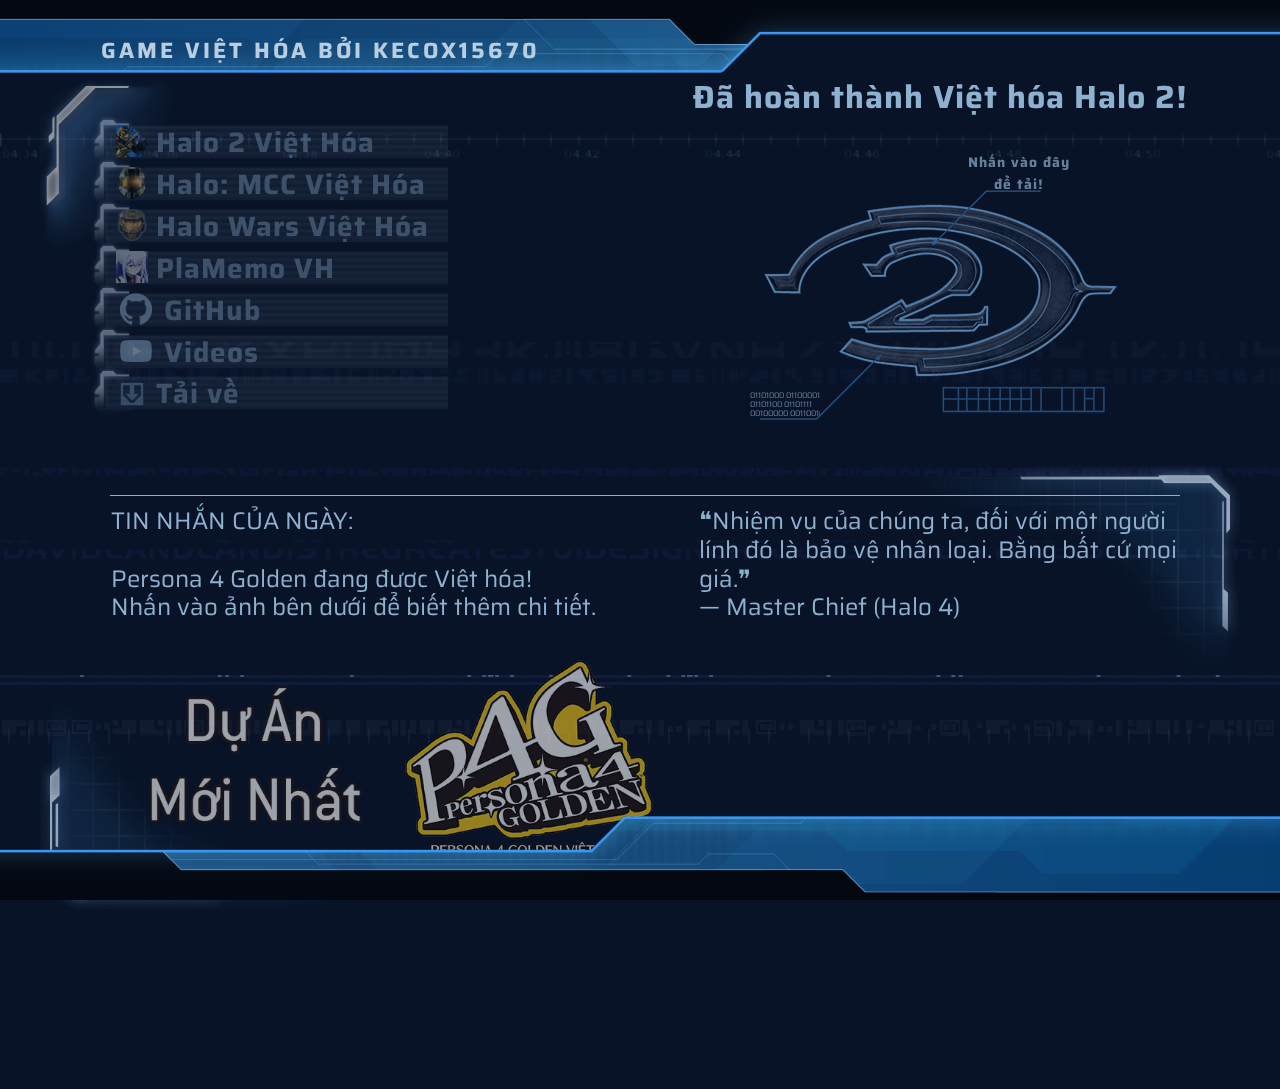
<file: index.html>
<!DOCTYPE html>
<!--
All Halo (R) assets used herein are	(c) Microsoft Corporation.
This website was created under Microsoft's "Game Content Usage Rules"
using assets from Halo 2 for Windows Vista, and it is not endorsed
by or affiliated with Microsoft.
-------------------------------------------
Redistribution and use in source and binary forms, with or without
modification, are permitted provided that redistributions of this
source code retain the above copyright notices
-->

<html lang="en">
  <head>
	<meta charset="utf-8">
	<meta http-equiv="content-language" content="en-us" />
	<meta http-equiv="X-UA-Compatible" content="IE=edge">
	<meta http-equiv="content-type" content="text/html; charset=UTF-8" />
	<meta http-equiv="content-style-type" content="text/css" />
	<meta http-equiv="Cache-control" content="no-cache" />
	<meta name="resource-type" content="document" />
	<meta name="distribution" content="global" />
	<meta name="keywords" content="việt hóa, game việt hóa, kecox15670, game việt hóa bởi kecox15670, halo 2 việt hóa" />
	<meta name="description" content="Trang chủ tổng hợp những game Việt hóa bởi kecox15670." />
	<meta name="author" content="">
	<meta name="viewport" content="width=device-width, initial-scale=1.0, maximum-scale=1.0">
	<meta name="HandheldFriendly" content="true" />
	<link rel="stylesheet" href="./theme/css/index.css" />
	<link rel="shortcut icon" href="theme/images/favicon.ico@version=1">
<link rel="preconnect" href="https://fonts.googleapis.com"><link rel="preconnect" href="https://fonts.gstatic.com" crossorigin><link href="https://fonts.googleapis.com/css2?family=Saira:wght@400;600&display=swap" rel="stylesheet">

	<title>kecox15670 &bull; Trang chính</title>
	<script src="https://code.jquery.com/jquery-1.10.2.js"></script>

	<!-- Css -->
	<link rel="stylesheet" type="text/css" href="theme/css/layout.css">
	<link rel="stylesheet" type="text/css" href="theme/css/fonts.css">
	<!-- End Css -->
<script type="text/javascript">
if ((navigator.userAgent.indexOf('iPhone') > 0 && navigator.userAgent.indexOf('iPad') == -1) || navigator.userAgent.indexOf('iPod') > 0 || navigator.userAgent.indexOf('Android') > 0) {
  window.location.href = '../mobile'; 
}
</script>
  </head>

  <body>
	<!-- Body -->
	
	<div id="factStuffs" class="loader-wrapper">
    <span class="loader"><span class="loader-inner"></span></span>
</div>

	<div style="position: fixed; z-index: -99; width: 100%; height: 100%">
<iframe width="0" height="0" src="https://www.youtube.com/embed/z4CC1KuBP80?autoplay=1&playlist=z4CC1KuBP80,2viwZVJqWbA,7isqWSWGM2s,tsv8o3_2dFw,BgxZcSUueIY&shuffle=1&loop=1&controls=0&showinfo=0&autohide=1" title="YouTube video player" frameborder="0" allow="accelerometer; autoplay; clipboard-write; end; encrypted-media; gyroscope; loop; picture-in-picture; playlist; start; shuffle" allowfullscreen></iframe>
</div>

		<div id="background-top">
			<h1>Game Việt Hóa bởi kecox15670</h1>
		</div>
		<div id="background-bottom"></div>
		<div class="animated-bg first"></div>
		<div class="animated-bg second"></div>
		<div class="animated-bg third"></div>
		<div class="animated-bg fourth"></div>
		<div class="animated-bg fifth"></div>
		<div class="animated-bg sixth"></div>
		<div class="animated-bg seventh"></div>
		<div class="animated-bg eigth"></div>
		<div class="animated-bg ninth"></div>
		<div class="animated-bg tenth"></div>

	  <div class="container">
<!--	        <svg width="100px" height="30px" viewBox="0 0 1000 300" fill="none" xmlns="http://www.w3.org/2000/svg" role="img" class="logo">
        <g>
          <polygon points="30, 35 113, 120 113, 279 30, 279" class="logo-part-1" />
          <polygon points="30, 21 124, 21 310, 214 257, 268 30, 36" class="logo-part-2" />
          <polygon points="257, 160 388, 24 388, 135 309, 215" class="logo-part-3" />
          <polygon points="403, 21 487, 21 487, 279 403, 279" class="logo-part-4" />
        </g>
        <g transform="scale(-1, -1)" transform-origin="center">
          <polygon points="30, 35 113, 120 113, 279 30, 279" class="logo-part-1" />
          <polygon points="30, 21 124, 21 310, 214 257, 268 30, 36" class="logo-part-2" />
          <polygon points="257, 160 388, 24 388, 135 309, 215" class="logo-part-3" />
          <polygon points="403, 21 487, 21 487, 279 403, 279" class="logo-part-4" />
        </g>
      </svg>-->
			<section id="link-bg">
			</section>

			<div class="links-left">
				<a href="https://viethoagame.com/threads/halo-2-vista-viet-hoa.350">
					<div class="image-container">
						<h2><img class="link-icon" src="theme/images/icons/h2v32x32.png"/> Halo 2 Việt Hóa</h2>
					</div>
				</a>
				<a href="https://viethoagame.com/threads/381/">
					<div class="image-container">
						<h2><img class="link-icon" src="theme/images/icons/mcc32x32.png"/> Halo: MCC Việt Hóa</h2>
					</div>
				</a>
				<a href="https://halowarsvh.vercel.app/">
					<div class="image-container">
						<h2><img class="link-icon" src="theme/images/icons/bulldog32x32.png"/> Halo Wars Việt Hóa</h2>
					</div>
				</a>
				<a href="https://plamemovh.vercel.app/">
					<div class="image-container">
						<h2><img class="link-icon" src="theme/images/icons/plamemo32x32.jpg"/> PlaMemo VH</h2>
					</div>
				</a>
				<a href="https://github.com/kecox42069">
					<div class="image-container">
						<h2><img class="link-iconl" src="theme/images/icons/github.png"/> GitHub</h2>
					</div>
						</a>
				<a href="https://www.youtube.com/playlist?list=PLbHEbT-QN70EghHN0PjnouOK0xiRKzuwo">
					<div class="image-container">
						<h2><img class="link-iconl" src="theme/images/icons/youtube.png"/> Videos</h2>
					</div>
				</a>
				<a href="downloads/">
					<div class="image-container">
						<h2><img class="link-icon" src="theme/images/icons/download_b.png"/> Tải về</h2>
					</div>
				</a>
				<a href="">
					<div class="image-container2">
					</div>
				</a>
			</div>
		<div class="links-right">
			<h2>Đã hoàn thành Việt hóa Halo 2!</h2><br/>
				<div class="halo2">
					<a href="https://viethoagame.com/threads/halo-2-vista-viet-hoa.350"><img class="discord" src="theme/images/about_h2.png"/></a>
					<p>01101000  01100001</p>
					<p>01101100  01101111</p>
					<p>00100000  00110010</p>
					<h2 style="font-size:14px;">Nhấn vào đây</br>để tải!</h2>
				</div>
		</div>

		<!-- Message Center -->
		<div id="news-bg">
			<div id="news">
				<hr>
				<div id="news-left">
					<p>TIN NHẮN CỦA NGÀY:</a><br/>
					<br/>
					<p>Persona 4 Golden đang được Việt hóa!<br>Nhấn vào ảnh bên dưới để biết thêm chi tiết.</p>
					<br/>
					<a href="https://viethoagame.com/threads/764/" target="_blank"><img src="./theme/images/p4gtranslation.png" height="200" class="motd"></a>
					<br/>
					<br/>
				</div>
				<div id="news-right">
				    <p id="random-news-right"></p>
				</div>

			</div>
		</div>
	</div>
<script>
$(window).on("load",function(){
     $(".loader-wrapper").fadeOut("slow");
});
(function newFact() {
  var facts = [
  '\n<img src="./theme/images/20221130_230938.jpg" width="320" height="180" alt=""><p align="center"> Đang tải...<br><br>Fact:<br>Các nhà khoa học vẫn chưa chắc chắn<br>tại sao bộ tộc Elite có thể phát âm chữ M.',
  '\n<img src="./theme/images/RE1hZCXl8n.jpg" width="320" height="180" alt=""><p align="center"> Đang tải...<br><br>❝Chúng ta sẽ kết thúc cuộc chiến này.❞<br>— Master Chief (từ Halo Infinite)',
  '\n<img src="./theme/images/plamemoisla.png" width="320" height="180" alt=""><p align="center"> Đang tải...<br><br>❝Hy vọng rằng một ngày nào đó,<br>bạn sẽ được đoàn tụ với người mà bạn yêu quý.❞<br>— Isla (từ Plastic Memories)',
  '\n<img src="./theme/images/ixAIxPe3cU.png" width="320" height="180" alt=""><p align="center"> Đang tải...<br><br>❝Ồ, ta biết những quý cô thích gì mà.❞<br>— Trung sĩ Johnson (từ Halo 2)',
  '\n<img src="./theme/images/2b0mO8uxsn.jpg" width="320" height="180" alt=""><p align="center"> Đang tải...<br><br>❝Tôi cần một vũ khí.❞<br>— Master Chief (từ Halo 2)',
  '\n<img src="./theme/images/p5jv4ddnv9x2.png" width="320" height="180" alt=""><p align="center"> Đang tải...<br><br>❝Một người anh hùng không cần phải nói.<br>Khi anh ấy ra đi, cả thế giới sẽ nói thay anh.❞<br>— Bungie (từ quảng cáo Halo 3)'];
  var randomFact = Math.floor(Math.random() * facts.length);
  document.getElementById('factStuffs').innerHTML = facts[randomFact];
})();
</script>
<script>
function randomtext() {
    var randomtxt = [
        '❝Vào khoảnh khắc đó... anh nghĩ anh đã yêu em, ngay cả khi còn chưa biết tên của em là gì.❞<br/>— Mizugaki Tsukasa (Plastic Memories)',
        '❝Nhiệm vụ của chúng ta, đối với một người lính đó là bảo vệ nhân loại. Bằng bất cứ mọi giá.❞<br/>— Master Chief (Halo 4)'];
    return randomtxt[Math.floor((Math.random() * randomtxt.length))];
}

document.getElementById("random-news-right").innerHTML = randomtext();
</script>
<script src="https://ajax.googleapis.com/ajax/libs/jquery/2.1.1/jquery.min.js"></script>
  </body>
</html>
</file>
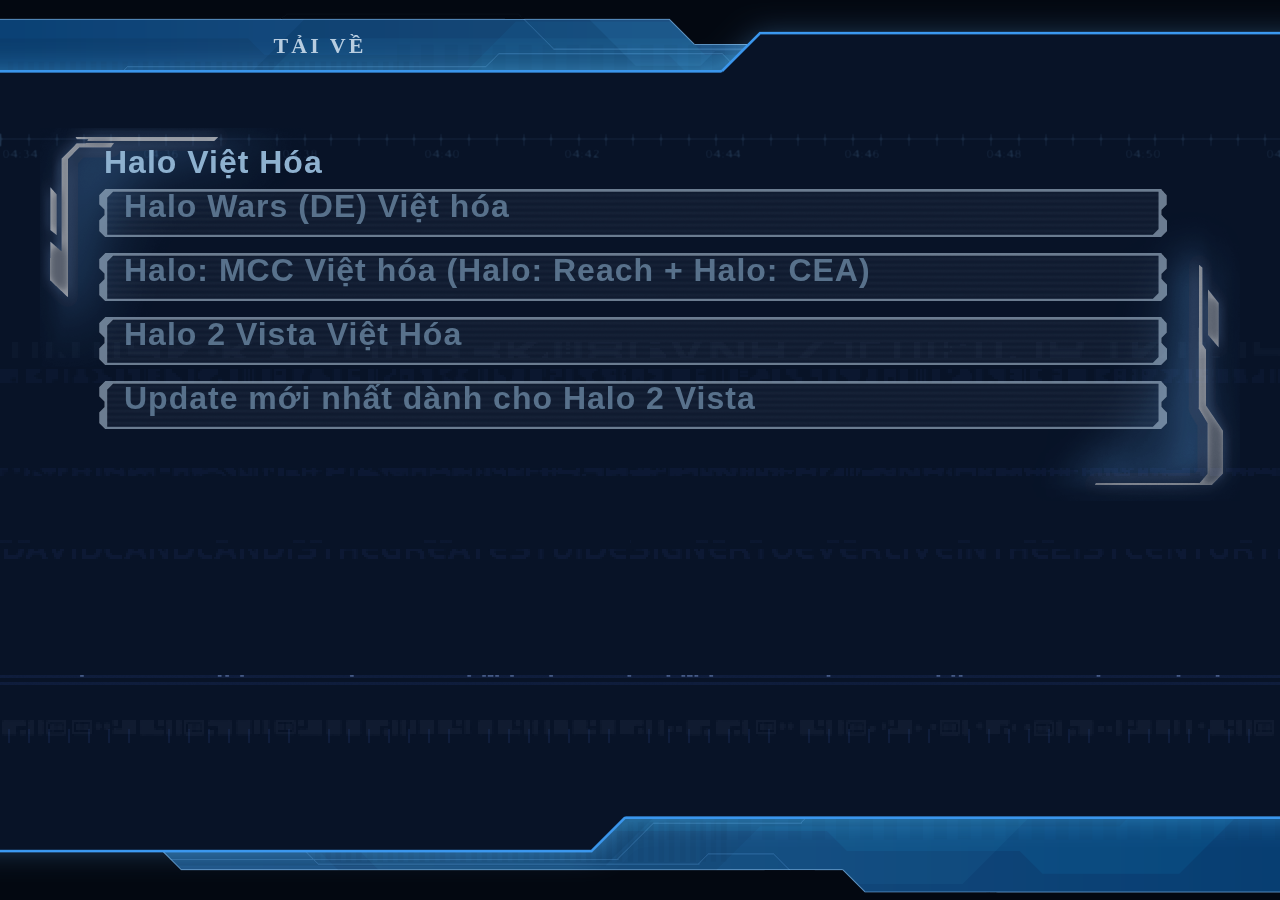
<file: downloads/index.html>
<html class="no-js">
    <!--
    All Halo (R) assets used herein are	(c) Microsoft Corporation.
    This website was created under Microsoft's "Game Content Usage Rules" 
    using assets from Halo 2 for Windows Vista, and it is not endorsed 
    by or affiliated with Microsoft.
    -------------------------------------------
    Redistribution and use in source and binary forms, with or without
    modification, are permitted provided that redistributions of this
    source code retain the above copyright notices
    -->
  <head>
    <meta charset="utf-8">
	<meta http-equiv="content-language" content="en-us" />
	<meta http-equiv="X-UA-Compatible" content="IE=edge">
	<meta http-equiv="content-type" content="text/html; charset=UTF-8" />
	<meta http-equiv="content-style-type" content="text/css" />
	<meta http-equiv="Cache-control" content="no-cache" />
	<meta name="resource-type" content="document" />
	<meta name="distribution" content="global" />
	<meta name="keywords" content="" />
	<meta name="description" content="" />
	<meta name="author" content="">
	<meta name="viewport" content="width=device-width, initial-scale=1.0, maximum-scale=1.0">
	<meta name="HandheldFriendly" content="true" />
    <link rel="shortcut icon" href="../theme/images/favicon.ico@version=1">
	<script src="http://code.jquery.com/jquery-1.9.1.min.js"></script>

	<title>kecox15670 &bull; Tải về</title>
	
    <!-- Css -->
    <link rel="stylesheet" type="text/css" href="../theme/css/layout.css@v=1">
    <link rel="stylesheet" type="text/css" href="../theme/css/fonts.css">
    <!-- End Css -->
  </head>
    <body>
        <div id="background-top">
            <h1>Tải về</h1>
        </div>

        <div id="background-bottom">
        </div>

        <div class="animated-bg first">
        </div>
        <div class="animated-bg second">
        </div>
        <div class="animated-bg third">
        </div>
        <div class="animated-bg fourth">
        </div>
        <div class="animated-bg fifth">
        </div>
        <div class="animated-bg sixth">
        </div>
        <div class="animated-bg seventh">
        </div>
        <div class="animated-bg eigth">
        </div>
        <div class="animated-bg ninth">
        </div>
        <div class="animated-bg tenth">
        </div>
        
        <div class="container">
            <div class="dl_edge">          
                <div class="dl_container">     
					<h5>Halo Việt Hóa</h5>
                    <a href="https://github.com/kecox42069/HaloWars_VietHoa/releases/download/bulldog_vhg/halowars_vh_installer_vhg.zip"  target="_blank" class="dl_button"><h2 class="download">Halo Wars (DE) Việt hóa</h2></a>
                    <a href="https://github.com/kecox42069/kecoxviethoa/releases/download/chelanvh_release/mcc_viethoa.zip"  target="_blank" class="dl_button"><h2 class="download">Halo: MCC Việt hóa (Halo: Reach + Halo: CEA)</h2></a>
                    <a href="https://drive.google.com/file/d/1MqooxWtd5T7LdwM13OsC5p2fDkOJGiop/view"  target="_blank" class="dl_button"><h2 class="download">Halo 2 Vista Việt Hóa</h2></a>
					<a href="files/Latest Official Update.zip"  target="_blank" class="dl_button"><h2 class="download">Update mới nhất dành cho Halo 2 Vista</h2></a>                
				</div>
            </div>
			
            <!-- <div class="dl_edge"> -->
                <!-- <div class="dl_container"> -->
					<!-- <h5>Persona 4 Golden Việt Hóa</h5> -->
                    <!-- <a href="https://github.com/codenhuconcac/P4G_VietHoa/releases/download/reloaded-ii/p4pcvh_placeholder.zip"  target="_blank" class="dl_button"><h2 class="download">Persona 4 Golden Việt hóa (PC Steam - Reloaded)</h2></a> -->
                    <!-- <a href="https://github.com/codenhuconcac/P4G_VietHoa/releases/download/reloaded-ii/p4pcvh_placeholder.zip"  target="_blank" class="dl_button"><h2 class="download">Persona 4 Golden Việt hóa (Nintendo Switch)</h2></a> -->
                    <!-- <a href="https://github.com/codenhuconcac/P4G_VietHoa/releases/download/reloaded-ii/p4pcvh_placeholder.zip"  target="_blank" class="dl_button"><h2 class="download">Persona 4 Golden Việt hóa (PlayStation 4)</h2></a> -->
                    <!-- <a href="https://github.com/codenhuconcac/P4G_VietHoa/releases/download/reloaded-ii/p4pcvh_placeholder.zip"  target="_blank" class="dl_button"><h2 class="download">Persona 4 Golden Việt hóa (PlayStation Vita)</h2></a> -->
				<!-- </div> -->
            <!-- </div> -->
			
            <!-- <div class="dl_edge"> -->
                <!-- <div class="dl_container"> -->
					<!-- <h5>Persona 4 Dancing All Night Việt Hóa</h5> -->
                    <!-- <a href="https://github.com/codenhuconcac/P4D_VietHoa/releases/download/orbis/placeholder.zip"  target="_blank" class="dl_button"><h2 class="download">Persona 4 Dancing All Night Việt hóa (PlayStation 4)</h2></a> -->
                    <!-- <a href="https://github.com/codenhuconcac/P4D_VietHoa/releases/download/psp2/placeholder.zip"  target="_blank" class="dl_button"><h2 class="download">Persona 4 Dancing All Night Việt hóa (PlayStation Vita)</h2></a> -->
				<!-- </div> -->
            <!-- </div> -->
       </div>
    </body>
</html>
</file>
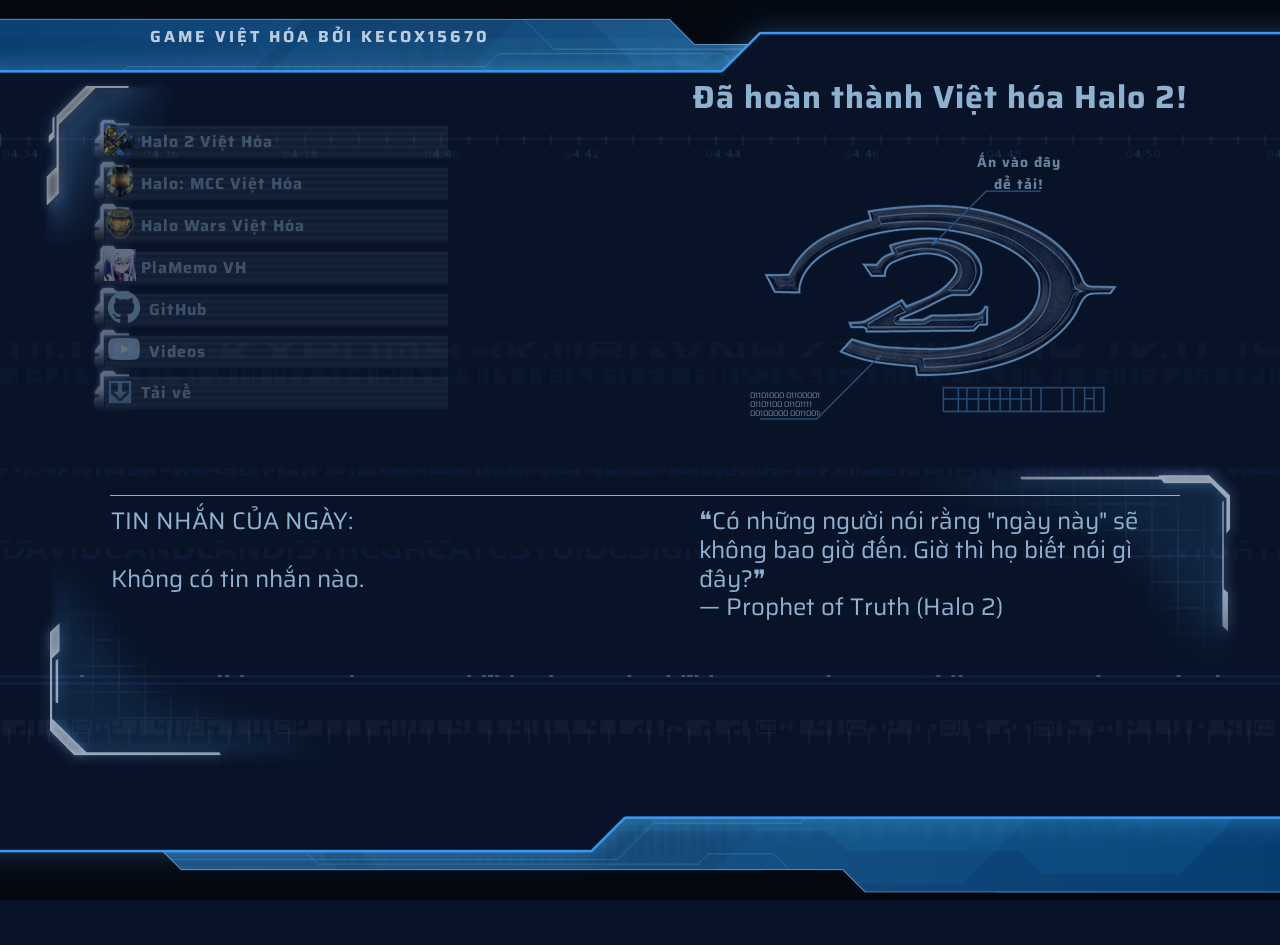
<file: mobile/index.html>
<!DOCTYPE html>
<!--
All Halo (R) assets used herein are	(c) Microsoft Corporation.
This website was created under Microsoft's "Game Content Usage Rules"
using assets from Halo 2 for Windows Vista, and it is not endorsed
by or affiliated with Microsoft.
-------------------------------------------
Redistribution and use in source and binary forms, with or without
modification, are permitted provided that redistributions of this
source code retain the above copyright notices
-->

<html lang="en">
  <head>
	<meta charset="utf-8">
	<meta http-equiv="content-language" content="en-us" />
	<meta http-equiv="X-UA-Compatible" content="IE=edge">
	<meta http-equiv="content-type" content="text/html; charset=UTF-8" />
	<meta http-equiv="content-style-type" content="text/css" />
	<meta http-equiv="Cache-control" content="no-cache" />
	<meta name="resource-type" content="document" />
	<meta name="distribution" content="global" />
	<meta name="keywords" content="việt hóa, game việt hóa, kecox15670, game việt hóa bởi kecox15670, halo 2 việt hóa" />
	<meta name="description" content="Trang chủ tổng hợp những game Việt hóa bởi kecox15670." />
	<meta name="author" content="">
	<meta name="viewport" content="width=device-width, initial-scale=1.0, maximum-scale=1.0">
	<meta name="HandheldFriendly" content="true" />
	<link rel="stylesheet" href="./theme/css/index.css" />
	<link rel="shortcut icon" href="theme/images/favicon.ico@version=1">
<link rel="preconnect" href="https://fonts.googleapis.com"><link rel="preconnect" href="https://fonts.gstatic.com" crossorigin><link href="https://fonts.googleapis.com/css2?family=Saira:wght@400;600&display=swap" rel="stylesheet">

	<title>kecox15670 &bull; Trang chính</title>
	<script src="https://code.jquery.com/jquery-1.10.2.js"></script>

	<!-- Css -->
	<link rel="stylesheet" type="text/css" href="theme/css/layout.css">
	<link rel="stylesheet" type="text/css" href="theme/css/fonts.css">
	<!-- End Css -->
  </head>

  <body>
	<!-- Body -->
	
	<div id="factStuffs" class="loader-wrapper">
    <span class="loader"><span class="loader-inner"></span></span>
</div>

	<div style="position: fixed; z-index: -99; width: 100%; height: 100%">
<iframe width="0" height="0" src="https://www.youtube.com/embed/z4CC1KuBP80?autoplay=1&playlist=z4CC1KuBP80,2viwZVJqWbA,7isqWSWGM2s,tsv8o3_2dFw,BgxZcSUueIY&shuffle=1&loop=1&controls=0&showinfo=0&autohide=1" title="YouTube video player" frameborder="0" allow="accelerometer; autoplay; clipboard-write; end; encrypted-media; gyroscope; loop; picture-in-picture; playlist; start; shuffle" allowfullscreen></iframe>
</div>

		<div id="background-top">
			<h1>Game Việt Hóa bởi kecox15670</h1>
		</div>
		<div id="background-bottom"></div>
		<div class="animated-bg first"></div>
		<div class="animated-bg second"></div>
		<div class="animated-bg third"></div>
		<div class="animated-bg fourth"></div>
		<div class="animated-bg fifth"></div>
		<div class="animated-bg sixth"></div>
		<div class="animated-bg seventh"></div>
		<div class="animated-bg eigth"></div>
		<div class="animated-bg ninth"></div>
		<div class="animated-bg tenth"></div>

	  <div class="container">
<!--	        <svg width="100px" height="30px" viewBox="0 0 1000 300" fill="none" xmlns="http://www.w3.org/2000/svg" role="img" class="logo">
        <g>
          <polygon points="30, 35 113, 120 113, 279 30, 279" class="logo-part-1" />
          <polygon points="30, 21 124, 21 310, 214 257, 268 30, 36" class="logo-part-2" />
          <polygon points="257, 160 388, 24 388, 135 309, 215" class="logo-part-3" />
          <polygon points="403, 21 487, 21 487, 279 403, 279" class="logo-part-4" />
        </g>
        <g transform="scale(-1, -1)" transform-origin="center">
          <polygon points="30, 35 113, 120 113, 279 30, 279" class="logo-part-1" />
          <polygon points="30, 21 124, 21 310, 214 257, 268 30, 36" class="logo-part-2" />
          <polygon points="257, 160 388, 24 388, 135 309, 215" class="logo-part-3" />
          <polygon points="403, 21 487, 21 487, 279 403, 279" class="logo-part-4" />
        </g>
      </svg>-->
			<section id="link-bg">
			</section>

			<div class="links-left">
				<a href="https://viethoagame.com/threads/halo-2-vista-viet-hoa.350">
					<div class="image-container">
						<h2><img class="link-icon" src="theme/images/icons/h2v32x32.png"/> Halo 2 Việt Hóa</h2>
					</div>
				</a>
				<a href="https://viethoagame.com/threads/381/">
					<div class="image-container">
						<h2><img class="link-icon" src="theme/images/icons/mcc32x32.png"/> Halo: MCC Việt Hóa</h2>
					</div>
				</a>
				<a href="https://halowarsvh.vercel.app/">
					<div class="image-container">
						<h2><img class="link-icon" src="theme/images/icons/bulldog32x32.png"/> Halo Wars Việt Hóa</h2>
					</div>
				</a>
				<a href="https://plamemovh.vercel.app/">
					<div class="image-container">
						<h2><img class="link-icon" src="theme/images/icons/plamemo32x32.jpg"/> PlaMemo VH</h2>
					</div>
				</a>
				<a href="https://github.com/kecox42069">
					<div class="image-container">
						<h2><img class="link-iconl" src="theme/images/icons/github.png"/> GitHub</h2>
					</div>
						</a>
				<a href="https://www.youtube.com/playlist?list=PLbHEbT-QN70EghHN0PjnouOK0xiRKzuwo">
					<div class="image-container">
						<h2><img class="link-iconl" src="theme/images/icons/youtube.png"/> Videos</h2>
					</div>
				</a>
				<a href="downloads/">
					<div class="image-container">
						<h2><img class="link-icon" src="theme/images/icons/download_b.png"/> Tải về</h2>
					</div>
				</a>
				<a href="">
					<div class="image-container2">
					</div>
				</a>
			</div>
		<div class="links-right">
			<h2>Đã hoàn thành Việt hóa Halo 2!</h2><br/>
				<div class="halo2">
					<a href="https://viethoagame.com/threads/halo-2-vista-viet-hoa.350"><img class="discord" src="theme/images/about_h2.png"/></a>
					<p>01101000  01100001</p>
					<p>01101100  01101111</p>
					<p>00100000  00110010</p>
					<h2 style="font-size:14px;">Ấn vào đây</br>để tải!</h2>
				</div>
		</div>

		<!-- Message Center -->
		<div id="news-bg">
			<div id="news">
				<hr>
				<div id="news-left">
					<p>TIN NHẮN CỦA NGÀY:</a><br/>
					<br/>
					Không có tin nhắn nào.<br/>
				</div>
				<div id="news-right">
				    <p id="random-news-right"></p>
				</div>

			</div>
		</div>
	</div>
<script>
$(window).on("load",function(){
     $(".loader-wrapper").fadeOut("slow");
});
(function newFact() {
  var facts = ['\n<img src="./theme/images/20221130_230938.jpg" width="320" height="180" alt=""><p align="center"> Đang tải...<br><br>Fact:<br>Các nhà khoa học vẫn chưa chắc chắn<br>tại sao bộ tộc Elite có thể phát âm chữ M.', '\n<img src="./theme/images/RE1hZCXl8n.jpg" width="320" height="180" alt=""><p align="center"> Đang tải...<br><br>❝Chúng ta sẽ kết thúc cuộc chiến này.❞<br>— Master Chief (từ Halo Infinite)', '\n<img src="./theme/images/plamemoisla.png" width="320" height="180" alt=""><p align="center"> Đang tải...<br><br>❝Hy vọng rằng một ngày nào đó,<br>bạn sẽ được đoàn tụ với người mà bạn yêu quý.❞<br>— Isla (từ Plastic Memories)',
  '\n<img src="./theme/images/ixAIxPe3cU.png" width="320" height="180" alt=""><p align="center"> Đang tải...<br><br>❝Ồ, ta biết những quý cô thích gì mà.❞<br>— Trung sĩ Johnson (từ Halo 2)', '\n<img src="./theme/images/2b0mO8uxsn.jpg" width="320" height="180" alt=""><p align="center"> Đang tải...<br><br>❝Tôi cần một vũ khí.❞<br>— Master Chief (từ Halo 2)', '\n<img src="./theme/images/p5jv4ddnv9x2.png" width="320" height="180" alt=""><p align="center"> Đang tải...<br><br>❝Một người anh hùng không cần phải nói.<br>Khi anh ấy ra đi, cả thế giới sẽ nói thay anh.❞<br>— Bungie (từ quảng cáo Halo 3)'];
  var randomFact = Math.floor(Math.random() * facts.length);
  document.getElementById('factStuffs').innerHTML = facts[randomFact];
})();
</script>
<script>
function randomtext() {
    var randomtxt = [
        '❝Vào khoảnh khắc đó... anh nghĩ anh đã yêu em, ngay cả khi còn chưa biết tên của em là gì.❞<br/>— Mizugaki Tsukasa (Plastic Memories)',
        '❝Có những người nói rằng "ngày này" sẽ không bao giờ đến. Giờ thì họ biết nói gì đây?❞<br/>— Prophet of Truth (Halo 2)',
        '❝Nhiệm vụ của chúng ta, đối với một người lính đó là bảo vệ nhân loại. Bằng bất cứ mọi giá.❞<br/>— Master Chief (Halo 4)'];
    return randomtxt[Math.floor((Math.random() * 2.99))];
}

document.getElementById("random-news-right").innerHTML = randomtext();
</script>
<script src="https://ajax.googleapis.com/ajax/libs/jquery/2.1.1/jquery.min.js"></script>
  </body>
</html>
</file>
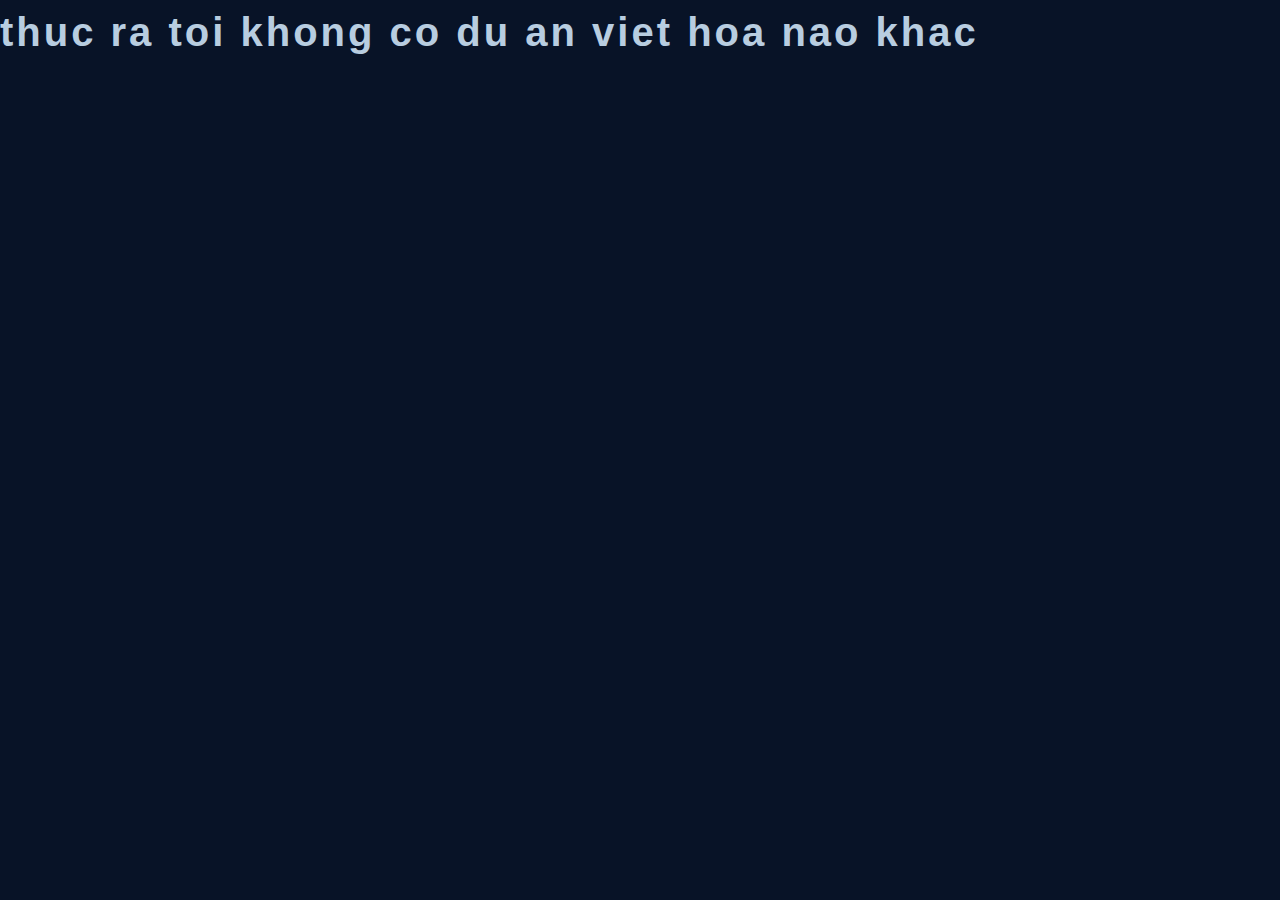
<file: projects/index.html>
<!DOCTYPE html>
<!--
All Halo (R) assets used herein are	(c) Microsoft Corporation.
This website was created under Microsoft's "Game Content Usage Rules"
using assets from Halo 2 for Windows Vista, and it is not endorsed
by or affiliated with Microsoft.
-------------------------------------------
Redistribution and use in source and binary forms, with or without
modification, are permitted provided that redistributions of this
source code retain the above copyright notices
-->

<html lang="en">
  <head>

	</style>

	<title>kecox15670 &bull; Dự án khác</title>
	<script src="https://code.jquery.com/jquery-1.10.2.js"></script>

	<!-- Css -->
	<link rel="stylesheet" type="text/css" href="../theme/css/layout.css">
	<link rel="stylesheet" type="text/css" href="../theme/css/fonts.css">
	<!-- End Css -->
  </head>

  <body>
			<h1>thuc ra toi khong co du an viet hoa nao khac</h1>
  </body>
</html>
</file>
<file: theme/css/index.css>
/* Logo */

:root {
  /* Variables */
  --loading-spinner__color-grey: #efefef;
  --loading-spinner__color-green: #7fca2a;
  --loading-spinner__animation-length: 2s;
}

@keyframes logo-animation {
  0% {
    opacity: 1;
  }
  81.25% {
    opacity: 1;
  }
  95% {
    opacity: 0;
  }
  100% {
    opacity: 0;
  }
}

.logo {
  will-change: opacity;
  animation: logo-animation var(--loading-spinner__animation-length) ease-in-out infinite;
  filter: drop-shadow(0 3px 11px rgba(255, 255, 255, 0.33));
}

@keyframes logo-part-1-animation {
  0% {
    opacity: 0;
  }
  67.49% {
    opacity: 0;
  }
  67.5% {
    opacity: 1;
  }
  69.9% {
    opacity: 1;
  }
  70% {
    opacity: 0;
  }
  72.49% {
    opacity: 0;
  }
  72.5% {
    opacity: 1;
  }
  73.74% {
    opacity: 1;
  }
  73.75% {
    opacity: 0;
  }
  77.49% {
    opacity: 0;
  }
  77.5% {
    opacity: 1;
  }
  79.9% {
    opacity: 1;
  }
  80% {
    opacity: 0;
  }
  81.24% {
    opacity: 0;
  }
  81.25% {
    opacity: 1;
  }
}

@keyframes logo-part-2-animation {
  0% {
    clip-path: polygon(0 0, 0 0, 0 0, 0 50%);
    opacity: 0;
  }
  45% {
    clip-path: polygon(0 0, 0 0, 0 0, 0 50%);
    opacity: 0;
  }
  62.5% {
    clip-path: polygon(-50% 0%, 200% 0, 0 200%, 0 -50%);
  }
  72.5% {
    opacity: 1;
  }
}

@keyframes logo-part-3-animation {
  0% {
    opacity: 0;
    clip-path: polygon(50% -50%, 150% 50%, 150% 50%, 50% -50%);
  }
  35% {
    opacity: 0;
    clip-path: polygon(50% -50%, 150% 50%, 150% 50%, 50% -50%);
  }
  45% {
    clip-path: polygon(50% -50%, 150% 50%, 50% 150%, -50% 50%);
  }
  55% {
    opacity: 1;
  }
}

@keyframes logo-part-4-animation {
  0% {
    opacity: 0;
    clip-path: inset(0 0 100% 0);
  }
  12.5% {
    opacity: 1;
    clip-path: inset(0 0 0 0);
  }
  17.5% {
    opacity: 1;
  }
  17.51% {
    opacity: 0;
  }
  22.49% {
    opacity: 0;
  }
  22.5% {
    opacity: 1;
  }
  23.74% {
    opacity: 1;
  }
  23.75% {
    opacity: 0;
  }
  26.24% {
    opacity: 0;
  }
  26.25% {
    opacity: 1;
  }
  28.74% {
    opacity: 1;
  }
  28.75% {
    opacity: 0;
  }
  32.49% {
    opacity: 0;
  }
  32.5% {
    opacity: 1;
  }
}

.logo-part-1 {
  will-change: opacity;
  fill: var(--loading-spinner__color-grey);
  animation: logo-part-1-animation var(--loading-spinner__animation-length) ease-in-out infinite;
}

.logo-part-2 {
  will-change: opacity, clip-path;
  fill: var(--loading-spinner__color-grey);
  animation: logo-part-2-animation var(--loading-spinner__animation-length) ease-in-out infinite;
}

.logo-part-3 {
  will-change: opacity, clip-path;
  fill: var(--loading-spinner__color-grey);
  animation: logo-part-3-animation var(--loading-spinner__animation-length) ease-in-out infinite;
}

.logo-part-4 {
  will-change: opacity;
  fill: var(--loading-spinner__color-green);
  animation: logo-part-4-animation var(--loading-spinner__animation-length) ease-in-out infinite;
}
</file>
<file: theme/css/layout.css>
/*
All Halo (R) assets used herein are	(c) Microsoft Corporation.
This website was created under Microsoft's "Game Content Usage Rules"
using assets from Halo 2 for Windows Vista, and it is not endorsed
by or affiliated with Microsoft.
-------------------------------------------
Redistribution and use in source and binary forms, with or without
modification, are permitted provided that redistributions of this
source code retain the above copyright notices
*/

html {
	cursor:url(../images/download/pointer1.png), url(/theme/images/download/pointer1.cur), default;
	font-family: Saira, Arial;
	font-size: 16px;
	background-color: #081327;
}

/*** Base content CSS definitions ***/
body {
	color: #8EB1CF;
	margin: 0;
}
h1 {
	color: #b8cde0;
	letter-spacing: 3px;
	font-size: 40px;
	margin: 0.25em 0 0 0;
}
h2 {
	letter-spacing: 1px;
	font-size: 32px;
	margin: 0.25em 0 0 0;
	padding-top: 0;
}
h3 {
	letter-spacing: 1px;
	color: #b8cde0;
	font-size: 28px;
	margin: 1em 0 .25em 0;
}
h4 {
	color: #b8cde0;
	letter-spacing: 1px;
	font-size:35px;
	margin: 0.25em 0 0 0;
}
p {
	font-size: 22px;
	margin: 0 0 0 0;
}
.center {
	text-align: center;
}

/*** BACKGROUND ***/
#background-top, #background-bottom {
	position: fixed;
	left: 0;
	height: 95px;
	width: 100%;
	z-index: 1;
	background-repeat: repeat-x;
}
	#background-top {
		top: 0;
		background-attachment: fixed;
		background-image: url(../images/background-top.png);
		background-position: top center;
	}
		#background-top h1 {
			text-align: center;
			width: 50%;
			font-family: 'Saira';
			text-transform: uppercase;
			font-size: 22px;
			float: left;
			margin: 1.5em 0 0 0;
		}
	#background-bottom {
		bottom: 0;
		background-attachment: fixed;
		background-image: url(../images/background-bottom.png);
		background-position: bottom center;
	}
.container {
	width: 1200px;
	margin: auto auto 150px auto;
	padding: 80px 0 0 0;
}
.animated-bg {
	background-repeat: repeat-x;
	overflow: hidden;
	z-index: -1;
	height: 32px;
	width: 100%;
	position: fixed;
}

/*** Keyframe background animations ***/
	@keyframes animatedBG-slower {
		0% { background-position: 0 0;}
		100% { background-position: 2000px 0;}
	}
	@keyframes animatedBG-slow {
			0% { background-position: 0 0;}
			100% { background-position: 5000px 0;}
	}
	@keyframes animatedBG-fast {
		0% { background-position: 0 0;}
		100% { background-position: 10000px 0;}
	}
	@keyframes animatedBG-faster {
			0% { background-position: 0 0;}
			100% { background-position: 20000px 0;}
	}
	@keyframes animatedBG-fastest {
				0% { background-position: 0 0;}
				100% { background-position: 30000px 0;}
	}

/*** Animation CSS ***/
	.animated-bg.first {
		top: 14%;
		background-image: url(../images/download/timeline_1.png);
		animation: animatedBG-slow 240s linear infinite;
	}
	.animated-bg.second {
		top: 80%;
		background-image: url(../images/download/2b.png);
		animation: animatedBG-fast 240s linear infinite;
	}
	.animated-bg.third {
		top: 38%;
		background-image: url(../images/download/3.png);
		animation: animatedBG-fast 240s linear infinite;
	}
	.animated-bg.fourth {
		top: 52%;
		background-image: url(../images/download/4.png);
		animation: animatedBG-slower 240s linear infinite;
	}
	.animated-bg.fifth {
		top: 41%;
		background-image: url(../images/download/5.png);
		animation: animatedBG-faster 240s linear infinite;
	}
	.animated-bg.sixth {
		top: 61%;
		background-image: url(../images/download/6.png);
		animation: animatedBG-faster 240s linear infinite;
	}
	.animated-bg.seventh {
		top: 81%;
		background-image: url(../images/download/7c.png);
		animation: animatedBG-fastest 240s linear infinite;
	}
	.animated-bg.eigth {
		top: 60%;
		background-image: url(../images/download/7b.png);
		animation: animatedBG-fastest 240s linear infinite;
	}
	.animated-bg.ninth {
		top: 75%;
		background-image: url(../images/download/7a.png);
		animation: animatedBG-fast 240s linear infinite;
	}
	.animated-bg.tenth {
		top: 75%;
		background-image: url(../images/download/7f.png);
		animation: animatedBG-fast 240s linear infinite;
	}

/*** Login ***/
.login-right {
	float: right;
	margin: -50px 0 0 0;
}

.loader-wrapper {
  width: 100%;
  height: 100%;
  position: fixed;
  top: 0;
  left: 0;
  background-color: #242f3f;
  display:flex;
  justify-content: center;
  align-items: center;
  z-index:1000;
}

.loader {
  display: inline-block;
  width: 30px;
  height: 30px;
  position: relative;
  animation: loader 2s infinite ease;
}

/*** Links Bar ***/
a:link, a:visited, a:active {
	display: inline-block;
	color: #8EB1CF;
	cursor:url(../images/download/pointer1.png), url(/theme/images/download/pointer1.cur), default;
}
a.pcart:link, a.pcart:visited {
	cursor:url(../images/download/pointer1.png), url(/theme/images/download/pointer1.cur), default;
	color: orange;
}
	a.pcart:hover {
		color: #8EB1CF;
	}
.image-container {
	bottom:0;
	background-image: url(../images/link-bottom.png);
	background-size: cover;
	background-repeat: no-repeat;
	opacity: 0.4;
	width: 360px;
	height: 56px;
	margin: -20px 0 0 0;
	-moz-transition: opacity 0.2s ease-in-out, transform 0.2s ease-in-out, background-image 0.2s ease-in-out;
	-webkit-transition: opacity 0.2s ease-in-out, transform 0.2s ease-in-out, background-image 0.2s ease-in-out;
	-ms-transition: opacity 0.2s ease-in-out, transform 0.2s ease-in-out, background-image 0.2s ease-in-out;
	transition: opacity 0.2s ease-in-out, transform 0.2s ease-in-out, background-image 0.2s ease-in-out;
}
	.image-container:hover {
		background-image: url(../images/link-hover.png);
		opacity: 1;
		-moz-transform: translate(22px,0);
		-webkit-transform: translate(22px,0);
		-ms-transform: translate(22px,0);
		transform: translate(22px,0);
	}
	.image-container h2 {
		display: inline-block;
		margin: 0 0 0 1em;
		font-size: 28px;
		vertical-align: middle;
		line-height: 56px;
	}
		.link-icon {
			border: none;
			vertical-align: inherit;
			margin: 0 0 7px 0;
		}
		.link-iconl {
			border: none;
			vertical-align: inherit;
			margin: 0 4px 7px 4px;
		}
#link-bg  {
	position: absolute;
	background: url(../images/link-bg.png);
	background-repeat: no-repeat;
	background-position: top left;
	background-size: 170px;
	width: 200px;
	height: 318px;
	z-index: -1;
}
.links-left {
	float: left;
	width: 40%;
	margin: 3em 0 0 3em;
}
.links-right {
	float: right;
	width: 50%;
	text-align: center;
	margin: -1em 0 2em 0;
}
.halo2 {
	position: relative;
	width: 384px;
	margin: auto;
}
	.halo2 h2 {
		position: absolute;
		top: 0;
		left: 216px;
		width: 110px;
		font-size: 16px;
		opacity: 0.7;
		z-index: -1;
	}
	.halo2 p {
		position: absolute;
		top: 242px;
		left: 2px;
		width: 70px;
		font-size: 8px;
		text-align: left;
		white-space: nowrap;
		overflow: hidden;
		opacity: 0.7;
		-webkit-animation: typing 1s steps(30, end);
		-moz-animation: typing 1s steps(30, end);
		-ms-animation: typing 1s steps(30, end);
		animation: typing 1s steps(30, end);
		z-index: -1;
	}
		.halo2 p:nth-child(3) {
			top: 251px;
			-webkit-animation: typing 1s steps(30, end);
			-webkit-animation-delay: 1s;
			-webkit-animation-fill-mode:both;
			-moz-animation: typing 1s steps(30, end);
			-moz-animation-delay: 1s;
			-moz-animation-fill-mode:both;
			-ms-animation: typing 1s steps(30, end);
			-ms-animation-delay: 1s;
			-ms-animation-fill-mode:both;
			animation: typing 1s steps(30, end);
			animation-delay: 1s;
			animation-fill-mode: both;
		}
		.halo2 p:nth-child(4) {
			top: 260px;
			-webkit-animation: typing 1s steps(30, end);
			-webkit-animation-delay: 2s;
			-webkit-animation-fill-mode:both;
			-moz-animation: typing 1s steps(30, end);
			-moz-animation-delay: 2s;
			-moz-animation-fill-mode:both;
			-ms-animation: typing 1s steps(30, end);
			-ms-animation-delay: 2s;
			-ms-animation-fill-mode:both;
			animation: typing 1s steps(30, end);
			animation-delay: 2s;
			animation-fill-mode: both;
		}
	@-webkit-keyframes typing {
		from { width: 0; }
		to { width:70px; }
	}
	@-moz-keyframes typing {
		from { width: 0; }
		to { width:70px; }
	}
	@-ms-keyframes typing {
		from { width: 0; }
		to { width:70px; }
	}
	@keyframes typing {
		from { width: 0; }
		to { width:70px; }
	}
a.links-img {
	position: relative;
	margin: 1em 0 0 25%;
	-moz-transition: transform 0.1s ease-in-out;
	-webkit-transition: transform 0.1s ease-in-out;
	-ms-transition: transform 0.1s ease-in-out;
	transition: transform 0.1s ease-in-out;
}
	a.links-img:hover {
		-moz-transform: scale(1.1,1.1);
		-webkit-transform: scale(1.1,1.1);
		-ms-transform: scale(1.1,1.1);
		transform: scale(1.1,1.1);
	}
#news-bg {
	float: left;
	background: url(../images/news-left.png),url(../images/news-right.png);
	width: 1200px;	/* raw width of bg image */
	background-repeat: no-repeat;
	background-position: bottom left, top right;
    background-size: 345px 229px,322px 210px;
    position: relative;
	margin: 0 0 180px 0;
}
	.discord {
		border: none;
		display: inline-block;
		opacity: 0.6;
		-moz-transition: opacity 0.1s ease-in-out;
		-webkit-transition: opacity 0.1s ease-in-out;
		-ms-transition: opacity 0.1s ease-in-out;
		transition: opacity 0.1s ease-in-out;
	}
	.discord:hover {
		opacity: 1.0;
	}
	.motd {
		border: none;
		display: inline-block;
		opacity: 0.6;
		-moz-transition: opacity 0.1s ease-in-out;
		-webkit-transition: opacity 0.1s ease-in-out;
		-ms-transition: opacity 0.1s ease-in-out;
		transition: opacity 0.1s ease-in-out;
	}
	.motd:hover {
		opacity: 1.0;
	}
#news {
	padding: 10px 0 0 10px;
	margin: 10px 5% 0 5%;
	font-size: 20px;
}
	#news hr {
		border: none;
		height: 1px;
		margin: 0;
		position: relative;
		top: 10px;
		background-color: #8EB1CF;
	}
	#news p{
		text-align:left;
		font-size: 24px;
		margin: 0;
		line-height: 1.2;
	}
#news-left {
	float: left;
	width: 47%;
	padding: 1px 0 0 1px;
	margin: 20px 0 0 0;
	font-size: 24px;
}
#news-right {
	float: right;
	width: 45%;
	padding: 1px 0 0 1px;
	margin: 20px 0 0 0;
	font-size: 24px;
}
.dl_edge {
	height: fit-content;
	margin: 3em 0 0 0;
	background-image: url(../images/download/dl-left.png),url(../images/download/dl-right.png);
	background-position: top left, bottom right;
	background-repeat: no-repeat;
}
.dl_container {
	position: relative;
	padding: 4em;
}
.dl_button {
	width: 95%;
	margin: 0 0 0 -20px;
	height: 64px;
	border: solid;
	border-width: 0 40 0 40;
	border-image: url(../images/download/button.png);
	border-image-slice: 0 40 0 40 fill;
	border-image-repeat: round;
	opacity: 0.6;
	-moz-transition: opacity 0.1s ease-in-out, transform 0.1s ease-in-out;
	-webkit-transition: opacity 0.1s ease-in-out, transform 0.1s ease-in-out;
	-ms-transition: opacity 0.1s ease-in-out, transform 0.1s ease-in-out;
	transition: opacity 0.1s ease-in-out, transform 0.1s ease-in-out;
}
	.dl_button:hover {
		border-image: url(../images/download/button_h.png);
		border-image-slice: 0 40 0 40 fill;
		border-image-repeat: round;
		opacity: 1;
	}
h2.download {
	margin: 14px 0 0 0;
}

/*** Mobile <1260px ***/
	@media screen and (max-width: 1260px) {
.container {
	width: 95%;
	}
#news-bg {
	width: 100%;
}
.links-left {
	width: 40%;
	margin: 3em 0 0 3em;
}
.links-right {
	float: right;
}
	}

	/*** Mobile <850px ***/
	@media screen and (max-width: 850px) {
.container {
	width: 480px;
}
#news {
	margin: 20px 7% 0 7%;
}
#news-bg {
	width: 100%;
	height: 570px;
	margin: 2em 0 80px 0;
}
.links-left {
	width: 356px;
	float: none;
	height: 100%;
	margin: 3em auto 0 auto;
}
.links-right {
	display: none;
}
#news-bar {
	display: none;
}
#news p, #news h1, #news h2, #news h3, #news h4{
	text-align:center;
}
#news-left {
	width: 100%;
	padding: 0;
	margin: 20px auto 0 auto;
}
#news-right {
	width: 100%;
	padding: 0;
	margin: 20px auto 0 auto;
}
.dl_button{
	width: 90%;
	margin: 0 0 0 -30px;
}
h2.download{
	font-size: 24px;
	margin: 16px 0 0 0;
}
	}

	/*** Mobile <500px ***/
	@media screen and (max-width: 500px) {
.image-container {
	width: 300px;
}
.container {
	width: 360px;
}
#news-bg {
	margin: 2em 0 90px 0;
	height: 650px;
}
.discord {
	margin: 0 0 0 -20px
}
.motd {
	margin: 0 0 0 -20px
}
#background-top h1 {
	font-size: 18px;
	margin-top: 1.9em;
}

#info-left {
	width: 100%;
	height: 100%;
	margin: auto;
}
.links-left {
	width: 300px;
	float: none;
	height: 100%;
	margin: 3em 0 0 3em;
}
#info-right {
	width: 100%;
	height: 100%;
	margin: auto;
}
#news p, #news h1, #news h2, #news h3, #news h4{
	text-align: center;
	margin: 0 0.5em 0 0.5em;
}
#news-left {
	width: 100%;
	padding: 0;
	margin: 20px auto 0 auto;
}
#news-right {
	width: 100%;
	padding: 0;
	margin: 20px auto 0 auto;
}
.dl_button{
	width: 80%;
	margin: 0 0 0 -25px;
}
h2.download{
	font-size: 16px;
	margin: 22px 0 0 0;
}
	}

	/*** Mobile <400px ***/
@media screen and (max-width: 400px) {
.image-container {
	width: 260px;
}
.container {
	width: 340px;
}
#news-bg {
	margin: 2em 0 90px 0;
	height: 650px;
}
#background-top h1 {
	font-size: 18px;
	margin-top: 1.9em;
}
#info-left {
	width: 100%;
	height: 100%;
	margin: auto;
}
.links-left {
	width: 260px;
	float: none;
	height: 100%;
	margin: 3em 0 0 2.5em;
}
#info-right {
	width: 100%;
	height: 100%;
	margin: auto;
}
#news p, #news h1, #news h2, #news h3, #news h4{
	text-align: center;
	margin: 0 0.5em 0 0.5em;
}
#news-left {
	width: 100%;
	padding: 0;
	margin: 20px auto 0 auto;
}
#news-right {
	width: 100%;
	padding: 0;
	margin: 20px auto 0 auto;
}
h2.download {
	margin: 14px 0 0 0;
}
	}

	/*** Mobile <360px ***/
@media screen and (max-width: 360px) {
.image-container {
	width: 220px;
}
.image-container h2 {
	font-size: 22px;
}
.container {
	width: 300px;
}
#news-bg {
	margin: 2em 0 90px 0;
	height: 800px;
}
.discord {
	height: 80px;
	margin: 0;
}
.motd {
	height: 80px;
	margin: 0;
}
#background-top h1 {
	font-size: 18px;
	margin-top: 1.9em;
}
#info-left {
	width: 100%;
	height: 100%;
	margin: auto;
}
.links-left {
	width: 260px;
	float: none;
	height: 100%;
	margin: 3em 0 0 2.5em;
}
#info-right {
	width: 100%;
	height: 100%;
	margin: auto;
}
#news p, #news h1, #news h2, #news h3, #news h4{
	text-align: center;
	margin: 0 0.5em 0 0.5em;
}
#news-left {
	width: 100%;
	padding: 0;
	margin: 20px auto 0 auto;
}
#news-right {
	width: 100%;
	padding: 0;
	margin: 20px auto 0 auto;
}
	}
</file>
<file: theme/css/fonts.css>
/* This css file contains all of the the fonts associated with the site */

<style> @import url('https://fonts.googleapis.com/css2?family=Saira:wght@400;600&display=swap'); </style>

@font-face {
    font-family: 'conduit_itc';
    src: url('../fonts/conduit_itc.eot');
    src: url('../fonts/conduit_itc.eot? #iefix') format('embedded-opentype'),
         url('../fonts/conduit_itc.woff') format('woff'),
         url('../fonts/conduit_itc.ttf') format('truetype'),
         url('../fonts/conduit_itc.svg #conduit_light') format('svg');
    font-weight: normal;
    font-style: normal;
}

@font-face{
    font-family: 'conduit_itc_bold';
    src: url('../fonts/conduit_itc_bold.eot');
    src: url('../fonts/conduit_itc_bold.eot? #iefix') format('embedded-opentype'),
         url('../fonts/conduit_itc_bold.woff') format('woff'),
         url('../fonts/conduit_itc_bold.ttf') format('truetype'),
         url('../fonts/conduit_itc_bold.svg #conduit_itc_light') format('svg');
    font-weight: normal;
    font-style: normal;
}

@font-face{
    font-family: 'conduit_itc_light';
    src: url('../fonts/conduit_itc_light.eot');
    src: url('../fonts/conduit_itc_light.eot? #iefix') format('embedded-opentype'),
         url('../fonts/conduit_itc_light.woff') format('woff'),
         url('../fonts/conduit_itc_light.ttf') format('truetype'),
         url('../fonts/conduit_itc_light.svg #conduit_itc_light') format('svg');
    font-weight: normal;
    font-style: normal;
}

@font-face {
    font-family: 'conduit_light';
    src: url('../fonts/conduit_light.eot');
    src: url('../fonts/conduit_light.eot? #iefix') format('embedded-opentype'),
         url('../fonts/conduit_light.woff') format('woff'),
         url('../fonts/conduit_light.ttf') format('truetype'),
         url('../fonts/conduit_light.svg #conduit_itc_light') format('svg');
    font-weight: normal;
    font-style: normal;
}

@font-face {
    font-family: 'handel_gothic_medium';
    <link href="https://fonts.googleapis.com/css2?family=Saira" rel="stylesheet"> 
  font-style: normal;
  font-weight: 400;
  font-stretch: 100%;
  src: url(https://fonts.gstatic.com/s/saira/v14/memWYa2wxmKQyPMrZX79wwYZQMhsyuShhKMjjbU9uXuA71rCksAxljYm.woff2) format('woff2');
  unicode-range: U+0102-0103, U+0110-0111, U+0128-0129, U+0168-0169, U+01A0-01A1, U+01AF-01B0, U+1EA0-1EF9, U+20AB;
}

@font-face {
    font-family: 'handel_gothic_medium';
    <link href="https://fonts.googleapis.com/css2?family=Saira" rel="stylesheet"> 
  font-style: normal;
  font-weight: 400;
  font-stretch: 100%;
  src: url(https://fonts.gstatic.com/s/saira/v14/memWYa2wxmKQyPMrZX79wwYZQMhsyuShhKMjjbU9uXuA71rCks8xlg.woff2) format('woff2');
  unicode-range: U+0000-00FF, U+0131, U+0152-0153, U+02BB-02BC, U+02C6, U+02DA, U+02DC, U+2000-206F, U+2074, U+20AC, U+2122, U+2191, U+2193, U+2212, U+2215, U+FEFF, U+FFFD
}

a {
	text-decoration: none;
	color: #8EB1CF;
}

/* Icon Classes */
.locked {
	background-image: url(../images/icons/icon_locked.png);
	height: 32px;
	width: 32px;
}
/* End Icon Classes */
/* End Of File */
</file>
<file: mobile/theme/css/index.css>
/* Logo */

:root {
  /* Variables */
  --loading-spinner__color-grey: #efefef;
  --loading-spinner__color-green: #7fca2a;
  --loading-spinner__animation-length: 2s;
}

@keyframes logo-animation {
  0% {
    opacity: 1;
  }
  81.25% {
    opacity: 1;
  }
  95% {
    opacity: 0;
  }
  100% {
    opacity: 0;
  }
}

.logo {
  will-change: opacity;
  animation: logo-animation var(--loading-spinner__animation-length) ease-in-out infinite;
  filter: drop-shadow(0 3px 11px rgba(255, 255, 255, 0.33));
}

@keyframes logo-part-1-animation {
  0% {
    opacity: 0;
  }
  67.49% {
    opacity: 0;
  }
  67.5% {
    opacity: 1;
  }
  69.9% {
    opacity: 1;
  }
  70% {
    opacity: 0;
  }
  72.49% {
    opacity: 0;
  }
  72.5% {
    opacity: 1;
  }
  73.74% {
    opacity: 1;
  }
  73.75% {
    opacity: 0;
  }
  77.49% {
    opacity: 0;
  }
  77.5% {
    opacity: 1;
  }
  79.9% {
    opacity: 1;
  }
  80% {
    opacity: 0;
  }
  81.24% {
    opacity: 0;
  }
  81.25% {
    opacity: 1;
  }
}

@keyframes logo-part-2-animation {
  0% {
    clip-path: polygon(0 0, 0 0, 0 0, 0 50%);
    opacity: 0;
  }
  45% {
    clip-path: polygon(0 0, 0 0, 0 0, 0 50%);
    opacity: 0;
  }
  62.5% {
    clip-path: polygon(-50% 0%, 200% 0, 0 200%, 0 -50%);
  }
  72.5% {
    opacity: 1;
  }
}

@keyframes logo-part-3-animation {
  0% {
    opacity: 0;
    clip-path: polygon(50% -50%, 150% 50%, 150% 50%, 50% -50%);
  }
  35% {
    opacity: 0;
    clip-path: polygon(50% -50%, 150% 50%, 150% 50%, 50% -50%);
  }
  45% {
    clip-path: polygon(50% -50%, 150% 50%, 50% 150%, -50% 50%);
  }
  55% {
    opacity: 1;
  }
}

@keyframes logo-part-4-animation {
  0% {
    opacity: 0;
    clip-path: inset(0 0 100% 0);
  }
  12.5% {
    opacity: 1;
    clip-path: inset(0 0 0 0);
  }
  17.5% {
    opacity: 1;
  }
  17.51% {
    opacity: 0;
  }
  22.49% {
    opacity: 0;
  }
  22.5% {
    opacity: 1;
  }
  23.74% {
    opacity: 1;
  }
  23.75% {
    opacity: 0;
  }
  26.24% {
    opacity: 0;
  }
  26.25% {
    opacity: 1;
  }
  28.74% {
    opacity: 1;
  }
  28.75% {
    opacity: 0;
  }
  32.49% {
    opacity: 0;
  }
  32.5% {
    opacity: 1;
  }
}

.logo-part-1 {
  will-change: opacity;
  fill: var(--loading-spinner__color-grey);
  animation: logo-part-1-animation var(--loading-spinner__animation-length) ease-in-out infinite;
}

.logo-part-2 {
  will-change: opacity, clip-path;
  fill: var(--loading-spinner__color-grey);
  animation: logo-part-2-animation var(--loading-spinner__animation-length) ease-in-out infinite;
}

.logo-part-3 {
  will-change: opacity, clip-path;
  fill: var(--loading-spinner__color-grey);
  animation: logo-part-3-animation var(--loading-spinner__animation-length) ease-in-out infinite;
}

.logo-part-4 {
  will-change: opacity;
  fill: var(--loading-spinner__color-green);
  animation: logo-part-4-animation var(--loading-spinner__animation-length) ease-in-out infinite;
}
</file>
<file: mobile/theme/css/layout.css>
/*
All Halo (R) assets used herein are	(c) Microsoft Corporation.
This website was created under Microsoft's "Game Content Usage Rules"
using assets from Halo 2 for Windows Vista, and it is not endorsed
by or affiliated with Microsoft.
-------------------------------------------
Redistribution and use in source and binary forms, with or without
modification, are permitted provided that redistributions of this
source code retain the above copyright notices
*/

html {
	cursor:url(../images/download/pointer1.png), url(/theme/images/download/pointer1.cur), default;
	font-family: Saira, Arial;
	font-size: 16px;
	background-color: #081327;
}

/*** Base content CSS definitions ***/
body {
	color: #8EB1CF;
	margin: 0;
}
h1 {
	color: #b8cde0;
	letter-spacing: 3px;
	font-size: 40px;
	margin: 0.25em 0 0 0;
}
h2 {
	letter-spacing: 1px;
	font-size: 32px;
	margin: 0.25em 0 0 0;
	padding-top: 0;
}
h3 {
	letter-spacing: 1px;
	color: #b8cde0;
	font-size: 28px;
	margin: 1em 0 .25em 0;
}
h4 {
	color: #b8cde0;
	letter-spacing: 1px;
	font-size:35px;
	margin: 0.25em 0 0 0;
}
p {
	font-size: 22px;
	margin: 0 0 0 0;
}
.center {
	text-align: center;
}

/*** BACKGROUND ***/
#background-top, #background-bottom {
	position: fixed;
	left: 0;
	height: 95px;
	width: 100%;
	z-index: 1;
	background-repeat: repeat-x;
}
	#background-top {
		top: 0;
		background-attachment: fixed;
		background-image: url(../images/background-top.png);
		background-position: top center;
	}
		#background-top h1 {
			text-align: center;
			width: 50%;
			font-family: 'Saira';
			text-transform: uppercase;
			font-size: 16px;
			float: left;
			margin: 1.5em 0 0 0;
		}
	#background-bottom {
		bottom: 0;
		background-attachment: fixed;
		background-image: url(../images/background-bottom.png);
		background-position: bottom center;
	}
.container {
	width: 1200px;
	margin: auto auto 150px auto;
	padding: 80px 0 0 0;
}
.animated-bg {
	background-repeat: repeat-x;
	overflow: hidden;
	z-index: -1;
	height: 32px;
	width: 100%;
	position: fixed;
}

/*** Keyframe background animations ***/
	@keyframes animatedBG-slower {
		0% { background-position: 0 0;}
		100% { background-position: 2000px 0;}
	}
	@keyframes animatedBG-slow {
			0% { background-position: 0 0;}
			100% { background-position: 5000px 0;}
	}
	@keyframes animatedBG-fast {
		0% { background-position: 0 0;}
		100% { background-position: 10000px 0;}
	}
	@keyframes animatedBG-faster {
			0% { background-position: 0 0;}
			100% { background-position: 20000px 0;}
	}
	@keyframes animatedBG-fastest {
				0% { background-position: 0 0;}
				100% { background-position: 30000px 0;}
	}

/*** Animation CSS ***/
	.animated-bg.first {
		top: 14%;
		background-image: url(../images/download/timeline_1.png);
		animation: animatedBG-slow 240s linear infinite;
	}
	.animated-bg.second {
		top: 80%;
		background-image: url(../images/download/2b.png);
		animation: animatedBG-fast 240s linear infinite;
	}
	.animated-bg.third {
		top: 38%;
		background-image: url(../images/download/3.png);
		animation: animatedBG-fast 240s linear infinite;
	}
	.animated-bg.fourth {
		top: 52%;
		background-image: url(../images/download/4.png);
		animation: animatedBG-slower 240s linear infinite;
	}
	.animated-bg.fifth {
		top: 41%;
		background-image: url(../images/download/5.png);
		animation: animatedBG-faster 240s linear infinite;
	}
	.animated-bg.sixth {
		top: 61%;
		background-image: url(../images/download/6.png);
		animation: animatedBG-faster 240s linear infinite;
	}
	.animated-bg.seventh {
		top: 81%;
		background-image: url(../images/download/7c.png);
		animation: animatedBG-fastest 240s linear infinite;
	}
	.animated-bg.eigth {
		top: 60%;
		background-image: url(../images/download/7b.png);
		animation: animatedBG-fastest 240s linear infinite;
	}
	.animated-bg.ninth {
		top: 75%;
		background-image: url(../images/download/7a.png);
		animation: animatedBG-fast 240s linear infinite;
	}
	.animated-bg.tenth {
		top: 75%;
		background-image: url(../images/download/7f.png);
		animation: animatedBG-fast 240s linear infinite;
	}

/*** Login ***/
.login-right {
	float: right;
	margin: -50px 0 0 0;
}

.loader-wrapper {
  width: 100%;
  height: 100%;
  position: fixed;
  top: 0;
  left: 0;
  background-color: #242f3f;
  display:initial;
  justify-content: center;
  align-items: center;
  z-index:1000;
}

.loader {
  display: inline-block;
  width: 30px;
  height: 30px;
  position: relative;
  animation: loader 2s infinite ease;
}

/*** Links Bar ***/
a:link, a:visited, a:active {
	display: inline-block;
	color: #8EB1CF;
	cursor:url(../images/download/pointer1.png), url(/theme/images/download/pointer1.cur), default;
}
a.pcart:link, a.pcart:visited {
	cursor:url(../images/download/pointer1.png), url(/theme/images/download/pointer1.cur), default;
	color: orange;
}
	a.pcart:hover {
		color: #8EB1CF;
	}
.image-container {
	bottom:0;
	background-image: url(../images/link-bottom.png);
	background-size: cover;
	background-repeat: no-repeat;
	opacity: 0.4;
	width: 360px;
	height: 56px;
	margin: -20px 0 0 0;
	-moz-transition: opacity 0.2s ease-in-out, transform 0.2s ease-in-out, background-image 0.2s ease-in-out;
	-webkit-transition: opacity 0.2s ease-in-out, transform 0.2s ease-in-out, background-image 0.2s ease-in-out;
	-ms-transition: opacity 0.2s ease-in-out, transform 0.2s ease-in-out, background-image 0.2s ease-in-out;
	transition: opacity 0.2s ease-in-out, transform 0.2s ease-in-out, background-image 0.2s ease-in-out;
}
	.image-container:hover {
		background-image: url(../images/link-hover.png);
		opacity: 1;
		-moz-transform: translate(22px,0);
		-webkit-transform: translate(22px,0);
		-ms-transform: translate(22px,0);
		transform: translate(22px,0);
	}
	.image-container h2 {
		display: inline-block;
		margin: 0 0 0 1em;
		font-size: 16px;
		vertical-align: middle;
		line-height: 56px;
	}
		.link-icon {
			border: none;
			vertical-align: inherit;
			margin: 0 0 7px 0;
		}
		.link-iconl {
			border: none;
			vertical-align: inherit;
			margin: 0 4px 7px 4px;
		}
#link-bg  {
	position: absolute;
	background: url(../images/link-bg.png);
	background-repeat: no-repeat;
	background-position: top left;
	background-size: 170px;
	width: 200px;
	height: 318px;
	z-index: -1;
}
.links-left {
	float: left;
	width: 40%;
	margin: 3em 0 0 3em;
}
.links-right {
	float: right;
	width: 50%;
	text-align: center;
	margin: -1em 0 2em 0;
}
.halo2 {
	position: relative;
	width: 384px;
	margin: auto;
}
	.halo2 h2 {
		position: absolute;
		top: 0;
		left: 216px;
		width: 110px;
		font-size: 16px;
		opacity: 0.7;
		z-index: -1;
	}
	.halo2 p {
		position: absolute;
		top: 242px;
		left: 2px;
		width: 70px;
		font-size: 8px;
		text-align: left;
		white-space: nowrap;
		overflow: hidden;
		opacity: 0.7;
		-webkit-animation: typing 1s steps(30, end);
		-moz-animation: typing 1s steps(30, end);
		-ms-animation: typing 1s steps(30, end);
		animation: typing 1s steps(30, end);
		z-index: -1;
	}
		.halo2 p:nth-child(3) {
			top: 251px;
			-webkit-animation: typing 1s steps(30, end);
			-webkit-animation-delay: 1s;
			-webkit-animation-fill-mode:both;
			-moz-animation: typing 1s steps(30, end);
			-moz-animation-delay: 1s;
			-moz-animation-fill-mode:both;
			-ms-animation: typing 1s steps(30, end);
			-ms-animation-delay: 1s;
			-ms-animation-fill-mode:both;
			animation: typing 1s steps(30, end);
			animation-delay: 1s;
			animation-fill-mode: both;
		}
		.halo2 p:nth-child(4) {
			top: 260px;
			-webkit-animation: typing 1s steps(30, end);
			-webkit-animation-delay: 2s;
			-webkit-animation-fill-mode:both;
			-moz-animation: typing 1s steps(30, end);
			-moz-animation-delay: 2s;
			-moz-animation-fill-mode:both;
			-ms-animation: typing 1s steps(30, end);
			-ms-animation-delay: 2s;
			-ms-animation-fill-mode:both;
			animation: typing 1s steps(30, end);
			animation-delay: 2s;
			animation-fill-mode: both;
		}
	@-webkit-keyframes typing {
		from { width: 0; }
		to { width:70px; }
	}
	@-moz-keyframes typing {
		from { width: 0; }
		to { width:70px; }
	}
	@-ms-keyframes typing {
		from { width: 0; }
		to { width:70px; }
	}
	@keyframes typing {
		from { width: 0; }
		to { width:70px; }
	}
a.links-img {
	position: relative;
	margin: 1em 0 0 25%;
	-moz-transition: transform 0.1s ease-in-out;
	-webkit-transition: transform 0.1s ease-in-out;
	-ms-transition: transform 0.1s ease-in-out;
	transition: transform 0.1s ease-in-out;
}
	a.links-img:hover {
		-moz-transform: scale(1.1,1.1);
		-webkit-transform: scale(1.1,1.1);
		-ms-transform: scale(1.1,1.1);
		transform: scale(1.1,1.1);
	}
#news-bg {
	float: left;
	background: url(../images/news-left.png),url(../images/news-right.png);
	width: 1200px;	/* raw width of bg image */
	background-repeat: no-repeat;
	background-position: bottom left, top right;
    background-size: 345px 229px,322px 210px;
	height: 300px;	/* raw height of bg image */
    position: relative;
	margin: 0 0 180px 0;
}
	.discord {
		border: none;
		display: inline-block;
		opacity: 0.6;
		-moz-transition: opacity 0.1s ease-in-out;
		-webkit-transition: opacity 0.1s ease-in-out;
		-ms-transition: opacity 0.1s ease-in-out;
		transition: opacity 0.1s ease-in-out;
	}
	.discord:hover {
		opacity: 1.0;
	}
#news {
	padding: 10px 0 0 10px;
	margin: 10px 5% 0 5%;
	font-size: 20px;
}
	#news hr {
		border: none;
		height: 1px;
		margin: 0;
		position: relative;
		top: 10px;
		background-color: #8EB1CF;
	}
	#news p{
		text-align:left;
		font-size: 24px;
		margin: 0;
		line-height: 1.2;
	}
#news-left {
	float: left;
	width: 47%;
	padding: 1px 0 0 1px;
	margin: 20px 0 0 0;
	font-size: 24px;
}
#news-right {
	float: right;
	width: 45%;
	padding: 1px 0 0 1px;
	margin: 20px 0 0 0;
	font-size: 24px;
}
.dl_edge {
	height: fit-content;
	margin: 3em 0 0 0;
	background-image: url(../images/download/dl-left.png),url(../images/download/dl-right.png);
	background-position: top left, bottom right;
	background-repeat: no-repeat;
}
.dl_container {
	position: relative;
	padding: 4em;
}
.dl_button {
	width: 95%;
	margin: 0 0 0 -20px;
	height: 64px;
	border: solid;
	border-width: 0 40 0 40;
	border-image: url(../images/download/button.png);
	border-image-slice: 0 40 0 40 fill;
	border-image-repeat: round;
	opacity: 0.6;
	-moz-transition: opacity 0.1s ease-in-out, transform 0.1s ease-in-out;
	-webkit-transition: opacity 0.1s ease-in-out, transform 0.1s ease-in-out;
	-ms-transition: opacity 0.1s ease-in-out, transform 0.1s ease-in-out;
	transition: opacity 0.1s ease-in-out, transform 0.1s ease-in-out;
}
	.dl_button:hover {
		border-image: url(../images/download/button_h.png);
		border-image-slice: 0 40 0 40 fill;
		border-image-repeat: round;
		opacity: 1;
	}
h2.download {
	margin: 14px 0 0 0;
}

/*** Mobile <1260px ***/
	@media screen and (max-width: 1260px) {
.container {
	width: 95%;
	}
#news-bg {
	width: 100%;
}
.links-left {
	width: 40%;
	margin: 3em 0 0 3em;
}
.links-right {
	float: right;
}
	}

	/*** Mobile <850px ***/
	@media screen and (max-width: 850px) {
.container {
	width: 480px;
}
#news {
	margin: 20px 7% 0 7%;
}
#news-bg {
	width: 100%;
	height: 570px;
	margin: 2em 0 80px 0;
}
.links-left {
	width: 356px;
	float: none;
	height: 100%;
	margin: 3em auto 0 auto;
}
.links-right {
	display: none;
}
#news-bar {
	display: none;
}
#news p, #news h1, #news h2, #news h3, #news h4{
	text-align:center;
}
#news-left {
	width: 100%;
	padding: 0;
	margin: 20px auto 0 auto;
}
#news-right {
	width: 100%;
	padding: 0;
	margin: 20px auto 0 auto;
}
.dl_button{
	width: 90%;
	margin: 0 0 0 -30px;
}
h2.download{
	font-size: 24px;
	margin: 16px 0 0 0;
}
	}

	/*** Mobile <500px ***/
	@media screen and (max-width: 500px) {
.image-container {
	width: 300px;
}
.container {
	width: 360px;
}
#news-bg {
	margin: 2em 0 90px 0;
	height: 650px;
}
.discord {
	margin: 0 0 0 -20px
}
#background-top h1 {
	font-size: 14px;
	margin-top: 1.9em;
}

#info-left {
	width: 100%;
	height: 100%;
	margin: auto;
}
.links-left {
	width: 300px;
	float: none;
	height: 100%;
	margin: 3em 0 0 3em;
}
#info-right {
	width: 100%;
	height: 100%;
	margin: auto;
}
#news p, #news h1, #news h2, #news h3, #news h4{
	text-align: center;
	margin: 0 0.5em 0 0.5em;
}
#news-left {
	width: 100%;
	padding: 0;
	margin: 20px auto 0 auto;
}
#news-right {
	width: 100%;
	padding: 0;
	margin: 20px auto 0 auto;
}
.dl_button{
	width: 80%;
	margin: 0 0 0 -25px;
}
h2.download{
	font-size: 16px;
	margin: 22px 0 0 0;
}
	}

	/*** Mobile <400px ***/
@media screen and (max-width: 400px) {
.image-container {
	width: 260px;
}
.container {
	width: 340px;
}
#news-bg {
	margin: 2em 0 90px 0;
	height: 650px;
}
#background-top h1 {
	font-size: 18px;
	margin-top: 1.9em;
}
#info-left {
	width: 100%;
	height: 100%;
	margin: auto;
}
.links-left {
	width: 260px;
	float: none;
	height: 100%;
	margin: 3em 0 0 2.5em;
}
#info-right {
	width: 100%;
	height: 100%;
	margin: auto;
}
#news p, #news h1, #news h2, #news h3, #news h4{
	text-align: center;
	margin: 0 0.5em 0 0.5em;
}
#news-left {
	width: 100%;
	padding: 0;
	margin: 20px auto 0 auto;
}
#news-right {
	width: 100%;
	padding: 0;
	margin: 20px auto 0 auto;
}
h2.download {
	margin: 14px 0 0 0;
}
	}

	/*** Mobile <360px ***/
@media screen and (max-width: 360px) {
.image-container {
	width: 220px;
}
.image-container h2 {
	font-size: 22px;
}
.container {
	width: 300px;
}
#news-bg {
	margin: 2em 0 90px 0;
	height: 800px;
}
.discord {
	height: 80px;
	margin: 0;
}
#background-top h1 {
	font-size: 18px;
	margin-top: 1.9em;
}
#info-left {
	width: 100%;
	height: 100%;
	margin: auto;
}
.links-left {
	width: 260px;
	float: none;
	height: 100%;
	margin: 3em 0 0 2.5em;
}
#info-right {
	width: 100%;
	height: 100%;
	margin: auto;
}
#news p, #news h1, #news h2, #news h3, #news h4{
	text-align: center;
	margin: 0 0.5em 0 0.5em;
}
#news-left {
	width: 100%;
	padding: 0;
	margin: 20px auto 0 auto;
}
#news-right {
	width: 100%;
	padding: 0;
	margin: 20px auto 0 auto;
}
	}
</file>
<file: mobile/theme/css/fonts.css>
/* This css file contains all of the the fonts associated with the site */

<style> @import url('https://fonts.googleapis.com/css2?family=Saira:wght@400;600&display=swap'); </style>

@font-face {
    font-family: 'conduit_itc';
    src: url('../fonts/conduit_itc.eot');
    src: url('../fonts/conduit_itc.eot? #iefix') format('embedded-opentype'),
         url('../fonts/conduit_itc.woff') format('woff'),
         url('../fonts/conduit_itc.ttf') format('truetype'),
         url('../fonts/conduit_itc.svg #conduit_light') format('svg');
    font-weight: normal;
    font-style: normal;
}

@font-face{
    font-family: 'conduit_itc_bold';
    src: url('../fonts/conduit_itc_bold.eot');
    src: url('../fonts/conduit_itc_bold.eot? #iefix') format('embedded-opentype'),
         url('../fonts/conduit_itc_bold.woff') format('woff'),
         url('../fonts/conduit_itc_bold.ttf') format('truetype'),
         url('../fonts/conduit_itc_bold.svg #conduit_itc_light') format('svg');
    font-weight: normal;
    font-style: normal;
}

@font-face{
    font-family: 'conduit_itc_light';
    src: url('../fonts/conduit_itc_light.eot');
    src: url('../fonts/conduit_itc_light.eot? #iefix') format('embedded-opentype'),
         url('../fonts/conduit_itc_light.woff') format('woff'),
         url('../fonts/conduit_itc_light.ttf') format('truetype'),
         url('../fonts/conduit_itc_light.svg #conduit_itc_light') format('svg');
    font-weight: normal;
    font-style: normal;
}

@font-face {
    font-family: 'conduit_light';
    src: url('../fonts/conduit_light.eot');
    src: url('../fonts/conduit_light.eot? #iefix') format('embedded-opentype'),
         url('../fonts/conduit_light.woff') format('woff'),
         url('../fonts/conduit_light.ttf') format('truetype'),
         url('../fonts/conduit_light.svg #conduit_itc_light') format('svg');
    font-weight: normal;
    font-style: normal;
}

@font-face {
    font-family: 'handel_gothic_medium';
    <link href="https://fonts.googleapis.com/css2?family=Saira" rel="stylesheet"> 
  font-style: normal;
  font-weight: 400;
  font-stretch: 100%;
  src: url(https://fonts.gstatic.com/s/saira/v14/memWYa2wxmKQyPMrZX79wwYZQMhsyuShhKMjjbU9uXuA71rCksAxljYm.woff2) format('woff2');
  unicode-range: U+0102-0103, U+0110-0111, U+0128-0129, U+0168-0169, U+01A0-01A1, U+01AF-01B0, U+1EA0-1EF9, U+20AB;
}

@font-face {
    font-family: 'handel_gothic_medium';
    <link href="https://fonts.googleapis.com/css2?family=Saira" rel="stylesheet"> 
  font-style: normal;
  font-weight: 400;
  font-stretch: 100%;
  src: url(https://fonts.gstatic.com/s/saira/v14/memWYa2wxmKQyPMrZX79wwYZQMhsyuShhKMjjbU9uXuA71rCks8xlg.woff2) format('woff2');
  unicode-range: U+0000-00FF, U+0131, U+0152-0153, U+02BB-02BC, U+02C6, U+02DA, U+02DC, U+2000-206F, U+2074, U+20AC, U+2122, U+2191, U+2193, U+2212, U+2215, U+FEFF, U+FFFD
}

a {
	text-decoration: none;
	color: #8EB1CF;
}

/* Icon Classes */
.locked {
	background-image: url(../images/icons/icon_locked.png);
	height: 32px;
	width: 32px;
}
/* End Icon Classes */
/* End Of File */
</file>
